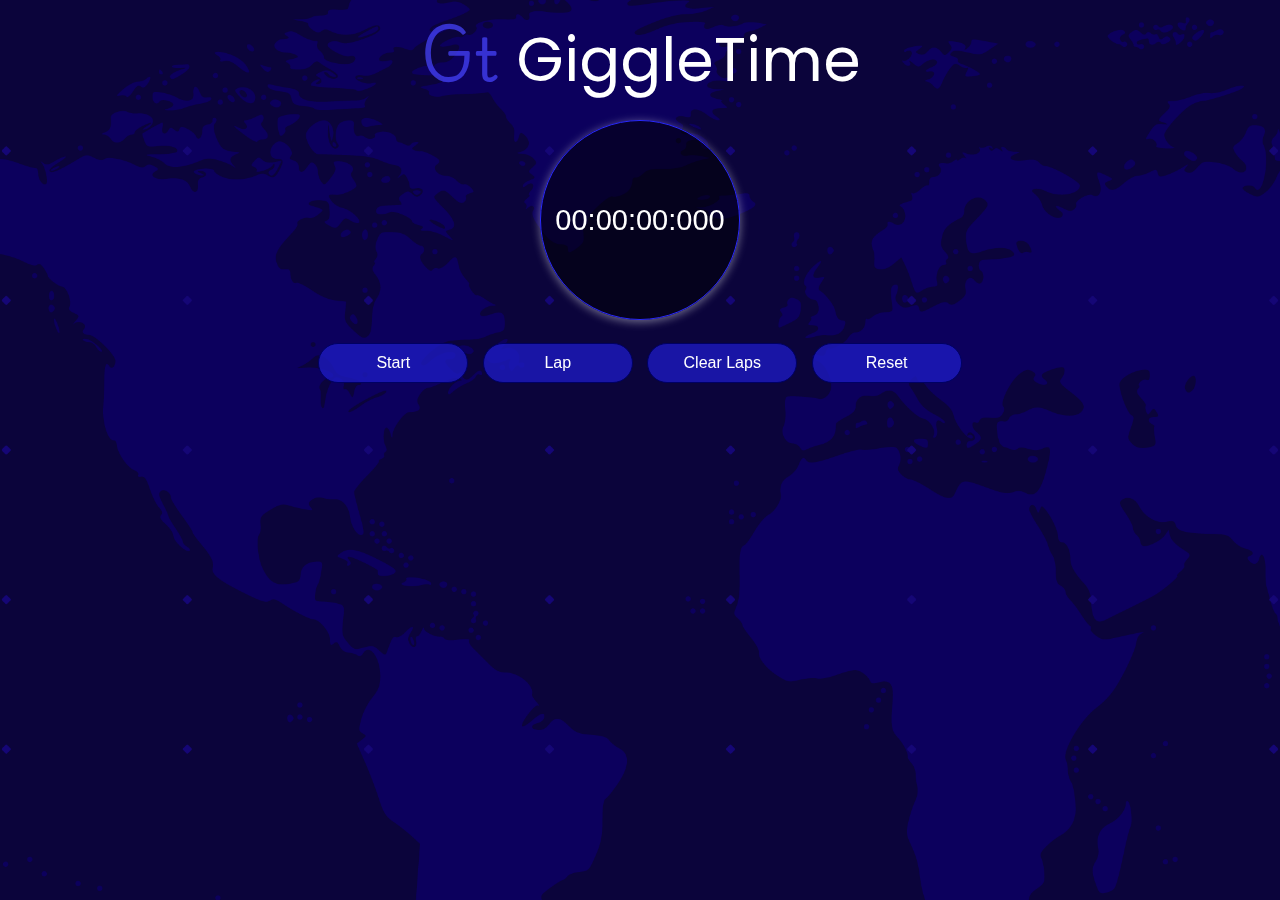
<file: index.html>
<!DOCTYPE html>
<html lang="en">
<head>
<meta charset="UTF-8">
<meta name="viewport" content="width=device-width, initial-scale=1.0">
<title>Stopwatch</title>
<link rel="stylesheet" href="styles.css">
<link rel="icon" type="image/x-icon" href="icon.png">
<link href="https://fonts.googleapis.com/css2?family=Poppins:wght@700&display=swap" rel="stylesheet">
<link href="https://fonts.googleapis.com/css2?family=Playwrite+US+Modern:wght@100..400&display=swap" rel="stylesheet">
</head>
<body>
  <header>
    <div class="heading">
      <div><span style="color: rgba(71, 68, 255, 0.721); font-family: 'Playwrite US Modern', sans-serif;">Gt </span>GiggleTime</div>
    </div>
  </header>

  <div class="Container">
    <div class="stopwatch">
      <span id="clock">00:00:00:000</span>
    </div><br>
  
    <div class="displaybuttons">
      <button id="startPause" onclick="startPause()">Start</button>
      <button id="lap" onclick="lap()">Lap</button>
      <button id="clearLaps" onclick="clearLaps()">Clear Laps</button>
      <button id="reset" onclick="reset()">Reset</button>
    </div>
  </div>

  <div class="laps-container">
    <ul id="laps"></ul>
  </div>
  
  <script src="script.js"></script>
</body>
</html>
</file>
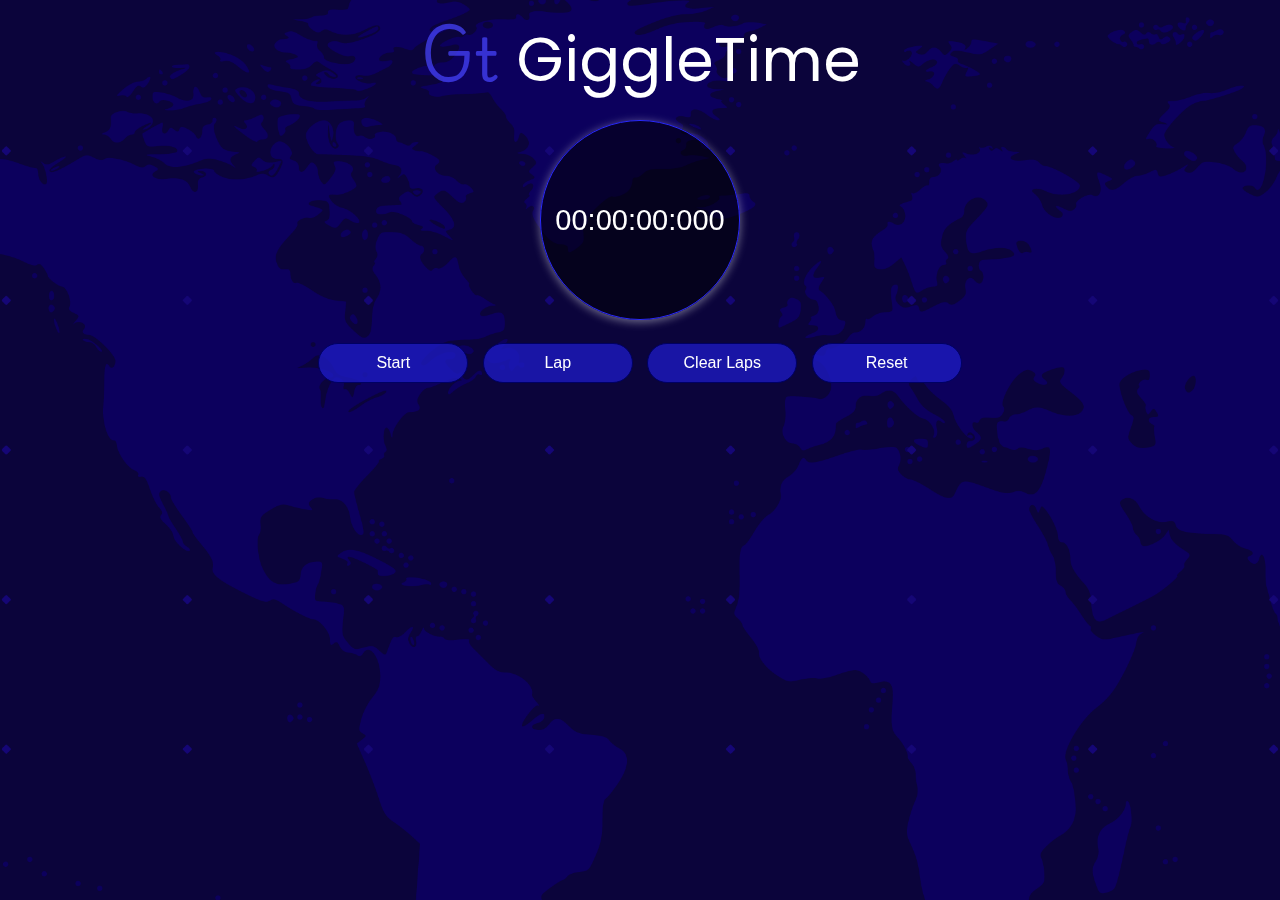
<file: StopWatch.html>
<!DOCTYPE html>
<html lang="en">
<head>
<meta charset="UTF-8">
<meta name="viewport" content="width=device-width, initial-scale=1.0">
<title>Stopwatch</title>
<link rel="stylesheet" href="styles.css">
<link rel="icon" type="image/x-icon" href="icon.png">
<link href="https://fonts.googleapis.com/css2?family=Poppins:wght@700&display=swap" rel="stylesheet">
<link href="https://fonts.googleapis.com/css2?family=Playwrite+US+Modern:wght@100..400&display=swap" rel="stylesheet">
</head>
<body>
  <header>
    <div class="heading">
      <div><span style="color: rgba(71, 68, 255, 0.721); font-family: 'Playwrite US Modern', sans-serif;">Gt </span>GiggleTime</div>
    </div>
  </header>

  <div class="Container">
    <div class="stopwatch">
      <span id="clock">00:00:00:000</span>
    </div><br>
  
    <div class="displaybuttons">
      <button id="startPause" onclick="startPause()">Start</button>
      <button id="lap" onclick="lap()">Lap</button>
      <button id="clearLaps" onclick="clearLaps()">Clear Laps</button>
      <button id="reset" onclick="reset()">Reset</button>
    </div>
  </div>

  <div class="laps-container">
    <ul id="laps"></ul>
  </div>
  
  <script src="script.js"></script>
</body>
</html>
</file>
<file: styles.css>
* {
  padding: 0;
  margin: 0;
  box-sizing: border-box;
}

body {
  display: flex;
  flex-direction: column;
  justify-content: center;
  align-items: center;
  height: 100vh;
  background-image: url('BG.png');
  background-repeat: no-repeat;
  background-position: center;
  background-size: cover;
  font-family: Arial, sans-serif;
}

header{
  display: flex;
  position: fixed;
  align-items: center;
  text-align: center;
  top: 0px;
  margin: 0%;
  z-index: 1000;
  font-size: 60px;
  font-family: 'Poppins', sans-serif;
  color: rgb(255, 255, 255);  
}

.Container {
  display: flex;
  position: fixed;
  flex-direction: column;
  text-align: center;
  align-items: center;
  top: 120px;
}

.stopwatch {
  display: flex;
  height: 200px;
  width: 200px;
  padding: 20px;
  text-align: center;
  justify-content: center;
  align-items: center;
  border-radius: 50%; 
  background-color: rgba(0, 0, 0, 0.5); 
  border: 1.5px solid rgb(42, 42, 251);
  box-shadow: 0 2px 10px rgba(255, 255, 255, 0.436);
}

#clock {
  color: white;
  font-size: 29px;
}

button {
  margin: 5px;
  padding: 10px 20px;
  width: 150px;
  font-size: 1rem;
  cursor: pointer;
  background-color: rgba(29, 26, 192, 0.801);
  border: 1.5px solid rgb(0, 0, 99);
  color: white;
  border-radius: 20px;
  transition: background-color 0.3s;
}

button:hover {
  background-color: rgba(47, 106, 243, 0.801);
}

.laps-container {
  display: flex;
  position: fixed;
  flex-direction: column;
  text-align: center;
  align-items: center;
  top: 410px; 
}

ul {
  display: flex;
  flex-wrap: wrap;
  padding-right: 10px;
  gap: 10px;
  width: 900px;
  align-items: center;
  justify-content: center;
  list-style-type: none;
  background-color: transparent; 
  overflow-y: auto;
  max-height: 120px; 
}

li {
  flex: 1 0 calc(25% - 10px);
  padding: 10px;
  background-color: rgba(0, 97, 216, 0.829); 
  color: white; 
  border-radius: 20px;
}

/* Styling the scrollbar */
ul::-webkit-scrollbar {
  width: 9px; 
  border-radius: 20px;
  background-color: rgba(0, 170, 255, 0.541); 
}

ul::-webkit-scrollbar-thumb {
  background-color: rgba(1, 1, 74, 0.6); 
  border-radius: 20px; 
}

ul::-webkit-scrollbar-thumb:hover {
  background-color: rgba(4, 4, 171, 0.8); 
}
</file>
